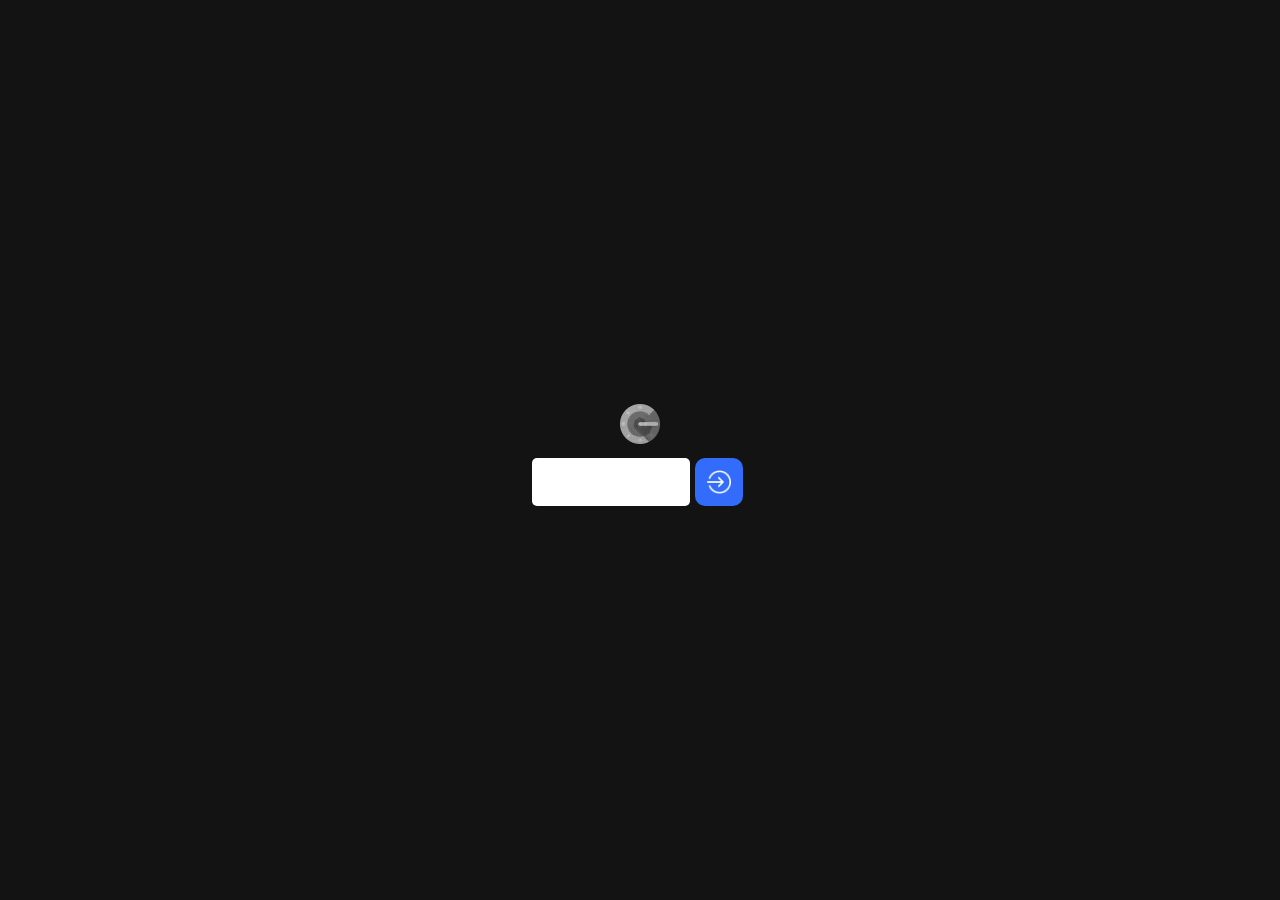
<file: Вход на сайт/Authenticator/index.html>
<!DOCTYPE html>
<html lang="ru">

<head lang="ua">
   <meta charset="UTF-8">
   <meta name="viewport" content="width=device-width">
   <meta http-equiv="X-UA-Compatible" content="IE=edge">

   <title>Вход</title>
   <link rel="stylesheet" href="css/style.css" id="theme">
   <link rel="shortcut icon" href="img/google-authenticator.png" type="image/x-icon">

   <!-- /* Шрифты. Количество: 5 || Open Sans, Nunito Sans, Lato, Montserrat, Roboto */ -->
   <link rel="preconnect" href="https://fonts.googleapis.com">
   <link rel="preconnect" href="https://fonts.gstatic.com" crossorigin>
   <link href="https://fonts.googleapis.com/css2?family=Lato:wght@300;400;700&family=Montserrat:wght@300&family=Nunito+Sans:wght@700&family=Open+Sans:wght@300;400;600;700;800&family=Roboto&display=swap" rel="stylesheet">


</head>

<body>
   <div class="wrapper">
      <!--  -->
      
      <main class="main">
         
         <div class="login">
            <div class="item__logo">
               <picture><source srcset="img/google-authenticator.webp" type="image/webp"><img src="img/google-authenticator.png" alt=""></picture>
            </div>
            <form action="#" autocomplete="off">
               <div class="password">
                  <div class="password-hide"></div>
                  <input type="password" name="password1" class="left_password" autocomplete="false">
                  <input type="password" name="password2" class="right_password" autocomplete="false">
               </div>
               <button class="login-btn"><picture><source srcset="img/enter.webp" type="image/webp"><img src="img/enter.png" alt=""></picture></button>
            </form>
         </div>
      </main>
  
   </div>

   <script src="js/script.js"></script>

</body>

</html>
</file>
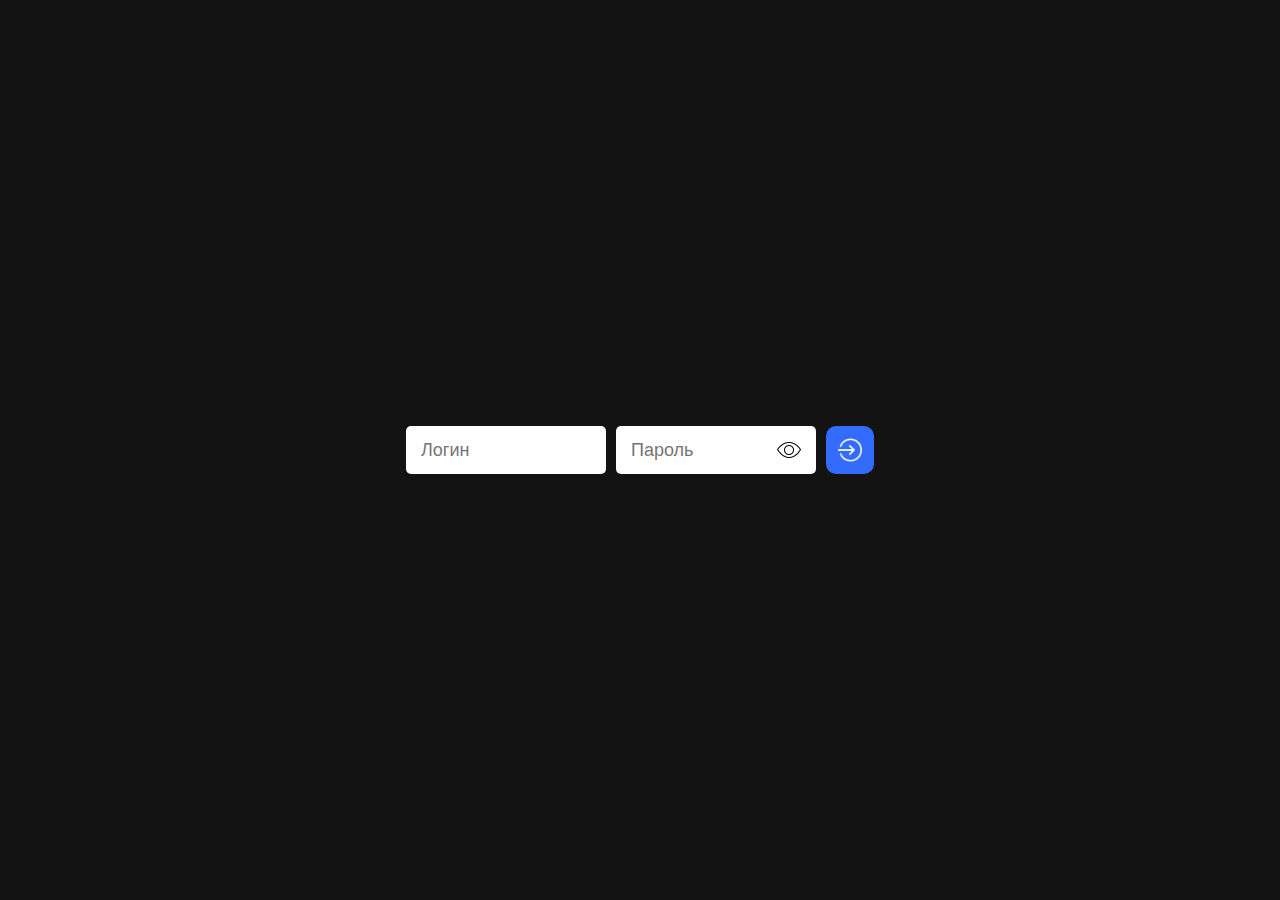
<file: Вход на сайт/Register/index.html>
<!DOCTYPE html>
<html lang="ru">

<head lang="ua">
   <meta charset="UTF-8">
   <meta name="viewport" content="width=device-width">
   <meta http-equiv="X-UA-Compatible" content="IE=edge">

   <title>Логин</title>
   <link rel="stylesheet" href="css/style.min.css" id="theme">
   <link rel="shortcut icon" href="img/google-authenticator.png" type="image/x-icon">

   <!-- /* Шрифты. Количество: 5 || Open Sans, Nunito Sans, Lato, Montserrat, Roboto */ -->
   <link rel="preconnect" href="https://fonts.googleapis.com">
   <link rel="preconnect" href="https://fonts.gstatic.com" crossorigin>
   <link href="https://fonts.googleapis.com/css2?family=Lato:wght@300;400;700&family=Montserrat:wght@300&family=Nunito+Sans:wght@700&family=Open+Sans:wght@300;400;600;700;800&family=Roboto&display=swap" rel="stylesheet">


</head>

<body>
   <div class="wrapper">

      

      <main class="main">

         
         <div class="login">
            <form action="#">
               <input type="text" id="login-input" placeholder="Логин">
               <div class="password">
                  <input type="password" id="password-input" placeholder="Пароль" name="password">
                  <a href="#" class="password-control" onclick="return show_hide_password(this);"></a>
               </div>
               <button class="login-btn"><picture><source srcset="img/enter.webp" type="image/webp"><img src="img/enter.png" alt=""></picture></button>
            </form>
         </div>
      </main>


      

      
   </div>

   <script src="js/script.js"></script>

</body>

</html>
</file>
<file: Вход на сайт/Authenticator/css/style.css>
html,
body,
div,
span,
object,
iframe,
h1,
h2,
h3,
h4,
h5,
h6,
p,
blockquote,
pre,
a,
abbr,
acronym,
address,
big,
cite,
code,
del,
dfn,
em,
img,
ins,
kbd,
q,
s,
samp,
small,
strike,
strong,
sub,
sup,
tt,
var,
b,
u,
i,
center,
dl,
dt,
dd,
ol,
ul,
li,
fieldset,
form,
label,
legend,
table,
caption,
tbody,
tfoot,
thead,
tr,
th,
td,
article,
aside,
canvas,
details,
embed,
figure,
figcaption,
footer,
header,
hgroup,
menu,
nav,
output,
ruby,
section,
summary,
time,
mark,
audio,
video {
  margin: 0;
  padding: 0;
  border: 0;
  vertical-align: baseline;
}

article,
aside,
details,
figcaption,
figure,
footer,
header,
hgroup,
menu,
nav,
section {
  display: block;
}

body {
  line-height: 1.2;
}

ol,
li,
ul {
  list-style: none;
}

table {
  border-collapse: collapse;
  border-spacing: 2;
}

textarea:focus,
button:focus,
input:focus,
a:focus {
  outline: none;
}

a {
  text-decoration: none;
}

* {
  -webkit-box-sizing: border-box;
          box-sizing: border-box;
}

html {
  scroll-behavior: smooth;
}

body {
  background-color: #131313;
  font-family: "Open Sans";
  color: #fff;
}

body::-webkit-scrollbar {
  width: 10px;
  background-color: #D8D8D8;
}

body::-webkit-scrollbar-thumb {
  border-radius: 10px;
  background-color: #949494;
}

body:-webkit-scrollbar-track {
  border-radius: 10px;
  background-color: #D8D8D8;
}

.wrapper {
  min-width: 100%;
  max-width: 1920px;
  margin: 0 auto;
}

.wrapper .main .login {
  user-select: none;
  display: -webkit-box;
  display: -ms-flexbox;
  display: flex;
  -webkit-box-align: center;
      -ms-flex-align: center;
          align-items: center;
  -webkit-box-pack: center;
      -ms-flex-pack: center;
          justify-content: center;
  height: 100vh;
  -webkit-box-orient: vertical;
  -webkit-box-direction: normal;
      -ms-flex-direction: column;
          flex-direction: column;
}

.wrapper .main .login .item__logo {
  margin: 10px 0;
}

.wrapper .main .login form {
  display: -webkit-box;
  display: -ms-flexbox;
  display: flex;
}

.wrapper .main .login form .password {
  position: relative;
  justify-content: space-around;
  display: flex;
  width: 158px;
  height: 48px;
  background-color: #fff;
  border-radius: 5px;
  padding: 0 20px;
}
.password-hide {
  position: absolute;
  width: 100%;
  height: 100%;
  background-color: transparent;
}


.wrapper .main .login form input[type=password] {
  font: large Verdana, sans-serif;
  color: #C4C4C4;
  font-size: 26px;
  letter-spacing: 5px;
}

.wrapper .main .login form input {
  width: 65px;
  border: none;
  color: transparent;
  text-shadow: 0 0 0 #2196f3;
  caret-color: transparent;
}

.wrapper .main .login form .login-btn {
  cursor: pointer;
  background-color: #336CFB;
  border: none;
  height: 48px;
  border-radius: 10px;
  margin: 0 5px;
  width: 48px;
  -webkit-transition: 0.3s;
  -o-transition: 0.3s;
  transition: 0.3s;
  padding: 10px;
}

.wrapper .main .login form .login-btn picture {
  display: -webkit-box;
  display: -ms-flexbox;
  display: flex;
  -webkit-box-align: center;
      -ms-flex-align: center;
          align-items: center;
  -webkit-box-pack: center;
      -ms-flex-pack: center;
          justify-content: center;
}

.wrapper .main .login form .login-btn img {
  width: 24px;
  height: 24px;
}

.wrapper .main .login form .login-btn:hover {
  -webkit-transition: 0.3s;
  -o-transition: 0.3s;
  transition: 0.3s;
  background-color: #2E63E7;
}

.wrapper .main .login form .login-btn:focus {
  -webkit-transition: 0.3s;
  -o-transition: 0.3s;
  transition: 0.3s;
  background-color: #1E51D2;
}
</file>
<file: Вход на сайт/Register/css/style.min.css>
a,abbr,acronym,address,article,aside,audio,b,big,blockquote,body,canvas,caption,center,cite,code,dd,del,details,dfn,div,dl,dt,em,embed,fieldset,figcaption,figure,footer,form,h1,h2,h3,h4,h5,h6,header,hgroup,html,i,iframe,img,ins,kbd,label,legend,li,mark,menu,nav,object,ol,output,p,pre,q,ruby,s,samp,section,small,span,strike,strong,sub,summary,sup,table,tbody,td,tfoot,th,thead,time,tr,tt,u,ul,var,video{margin:0;padding:0;border:0;vertical-align:baseline}article,aside,details,figcaption,figure,footer,header,hgroup,menu,nav,section{display:block}body{line-height:1.2}li,ol,ul{list-style:none}table{border-collapse:collapse;border-spacing:2}a:focus,button:focus,input:focus,textarea:focus{outline:0}a{text-decoration:none}*{-webkit-box-sizing:border-box;box-sizing:border-box}html{scroll-behavior:smooth}body{background-color:#131313;font-family:"Open Sans";color:#fff}body::-webkit-scrollbar{width:10px;background-color:#d8d8d8}body::-webkit-scrollbar-thumb{border-radius:10px;background-color:#949494}body:-webkit-scrollbar-track{border-radius:10px;background-color:#d8d8d8}.wrapper{min-width:100%;max-width:1920px;margin:0 auto}.wrapper .main .login{display:-webkit-box;display:-ms-flexbox;display:flex;-webkit-box-align:center;-ms-flex-align:center;align-items:center;-webkit-box-pack:center;-ms-flex-pack:center;justify-content:center;height:100vh}.wrapper .main .login form{display:-webkit-box;display:-ms-flexbox;display:flex}.wrapper .main .login form .password{position:relative}.wrapper .main .login form .password-control{position:absolute;top:24%;right:20px;display:inline-block;width:24px;height:24px;background:url(../img/view.png) center no-repeat;background-size:cover}.wrapper .main .login form .password-control.view{background:url(../img/no-view.png) center no-repeat;background-size:cover}.wrapper .main .login form input[type=password]{font:large Verdana,sans-serif;color:#c4c4c4}.wrapper .main .login form input{font:large Verdana,sans-serif;border-radius:5px;padding:15px 50px 15px 15px;width:200px;height:48px;background-color:#fff;border:none;margin:0 5px}.wrapper .main .login form .login-btn{cursor:pointer;background-color:#336cfb;border:none;border-radius:10px;margin:0 5px;-webkit-transition:.3s;-o-transition:.3s;transition:.3s;padding:10px;width:48px;height:48px}.wrapper .main .login form .login-btn picture{display:-webkit-box;display:-ms-flexbox;display:flex;-webkit-box-align:center;-ms-flex-align:center;align-items:center;-webkit-box-pack:center;-ms-flex-pack:center;justify-content:center}.wrapper .main .login form .login-btn img{width:24px;height:24px}.wrapper .main .login form .login-btn:hover{-webkit-transition:.3s;-o-transition:.3s;transition:.3s;background-color:#2e63e7}.wrapper .main .login form .login-btn:focus{-webkit-transition:.3s;-o-transition:.3s;transition:.3s;background-color:#1e51d2}.webp .wrapper .main .login form .password-control{background:url(../img/view.webp) center no-repeat}.webp .wrapper .main .login form .password-control.view{background:url(../img/no-view.webp) center no-repeat}
</file>
